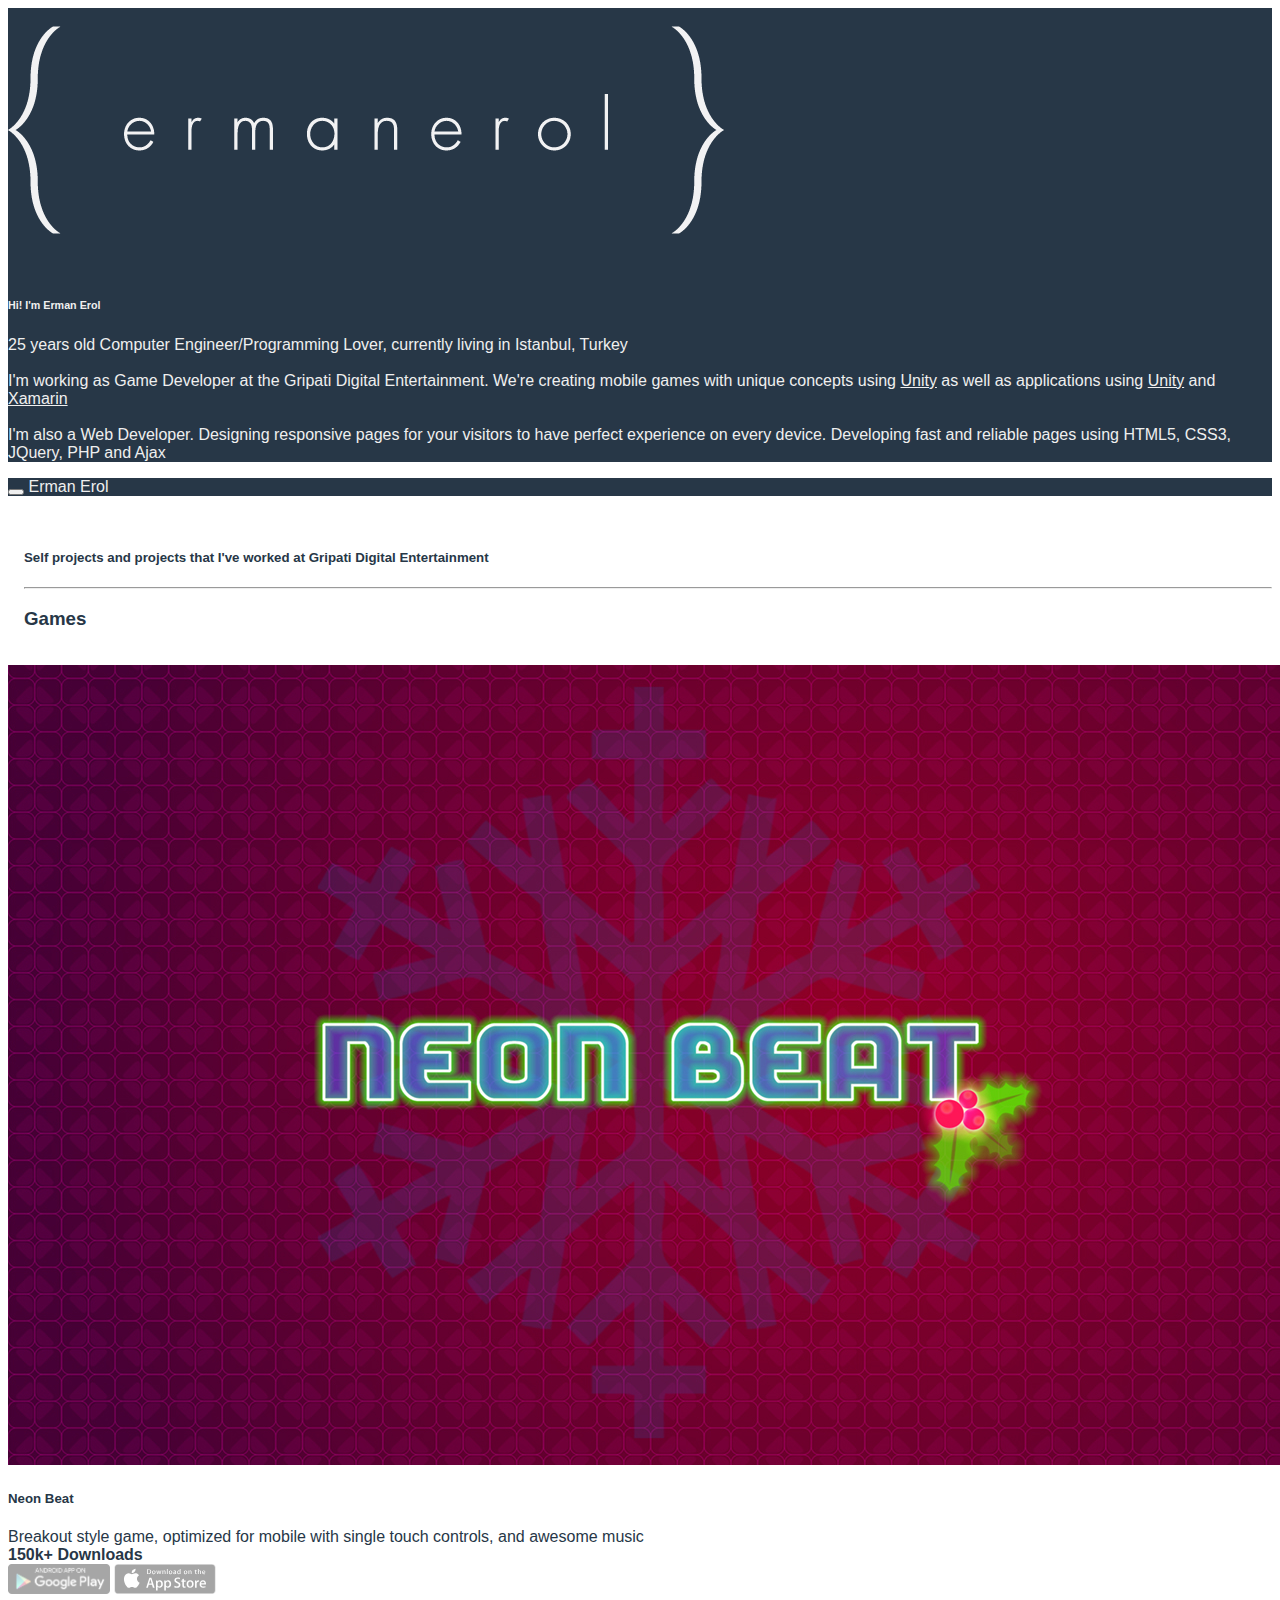
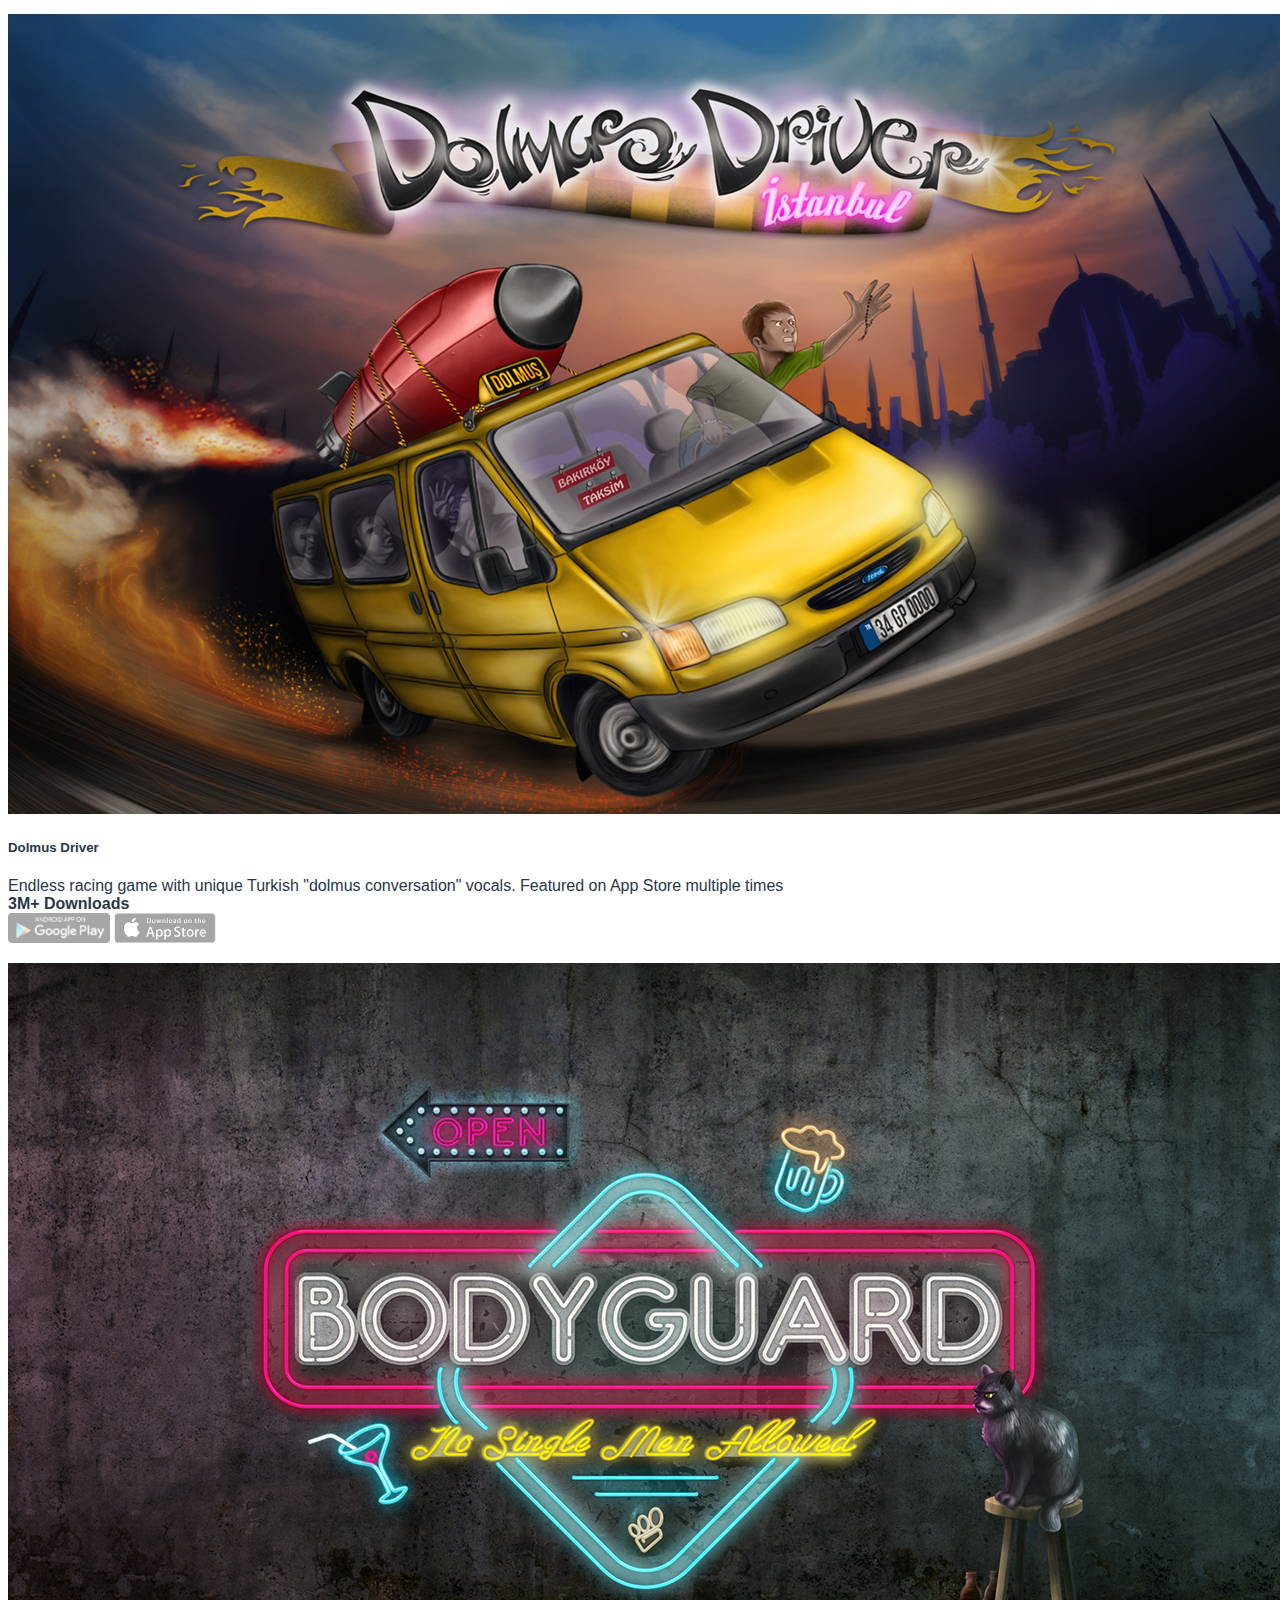
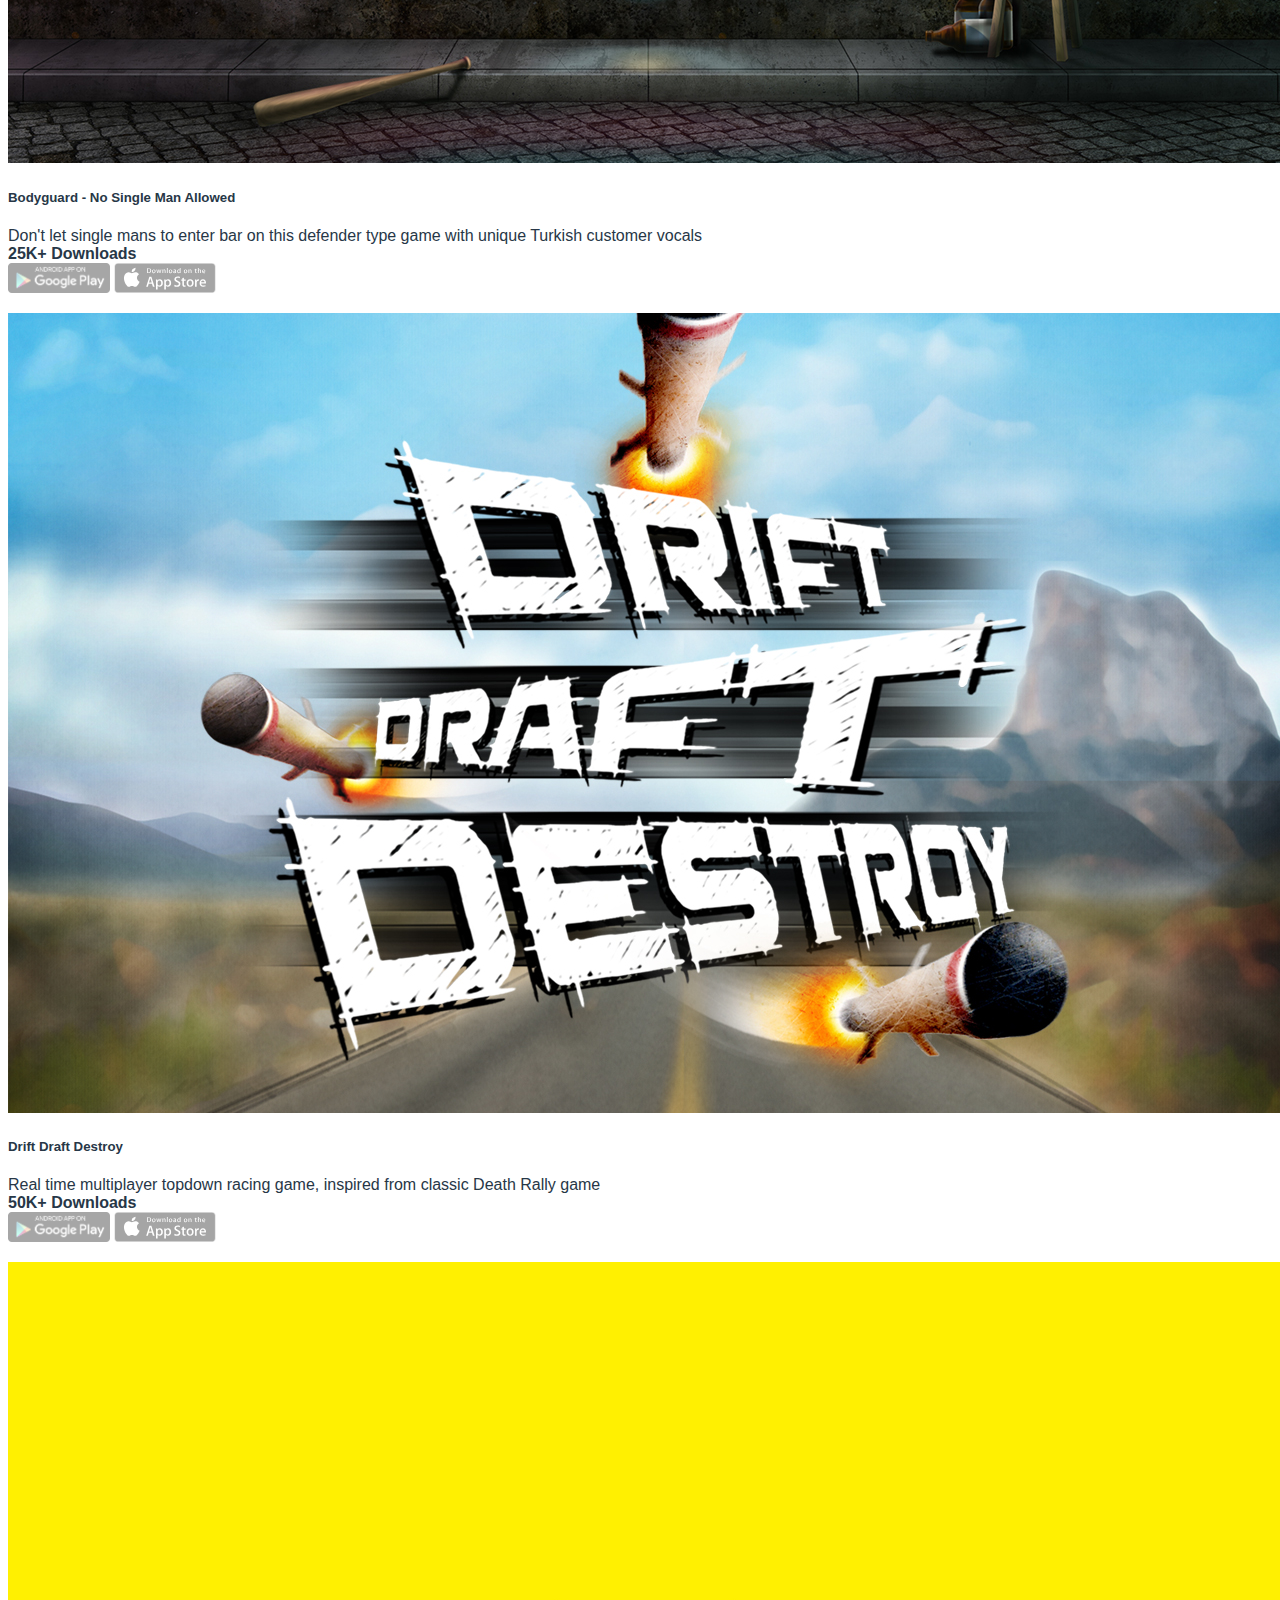
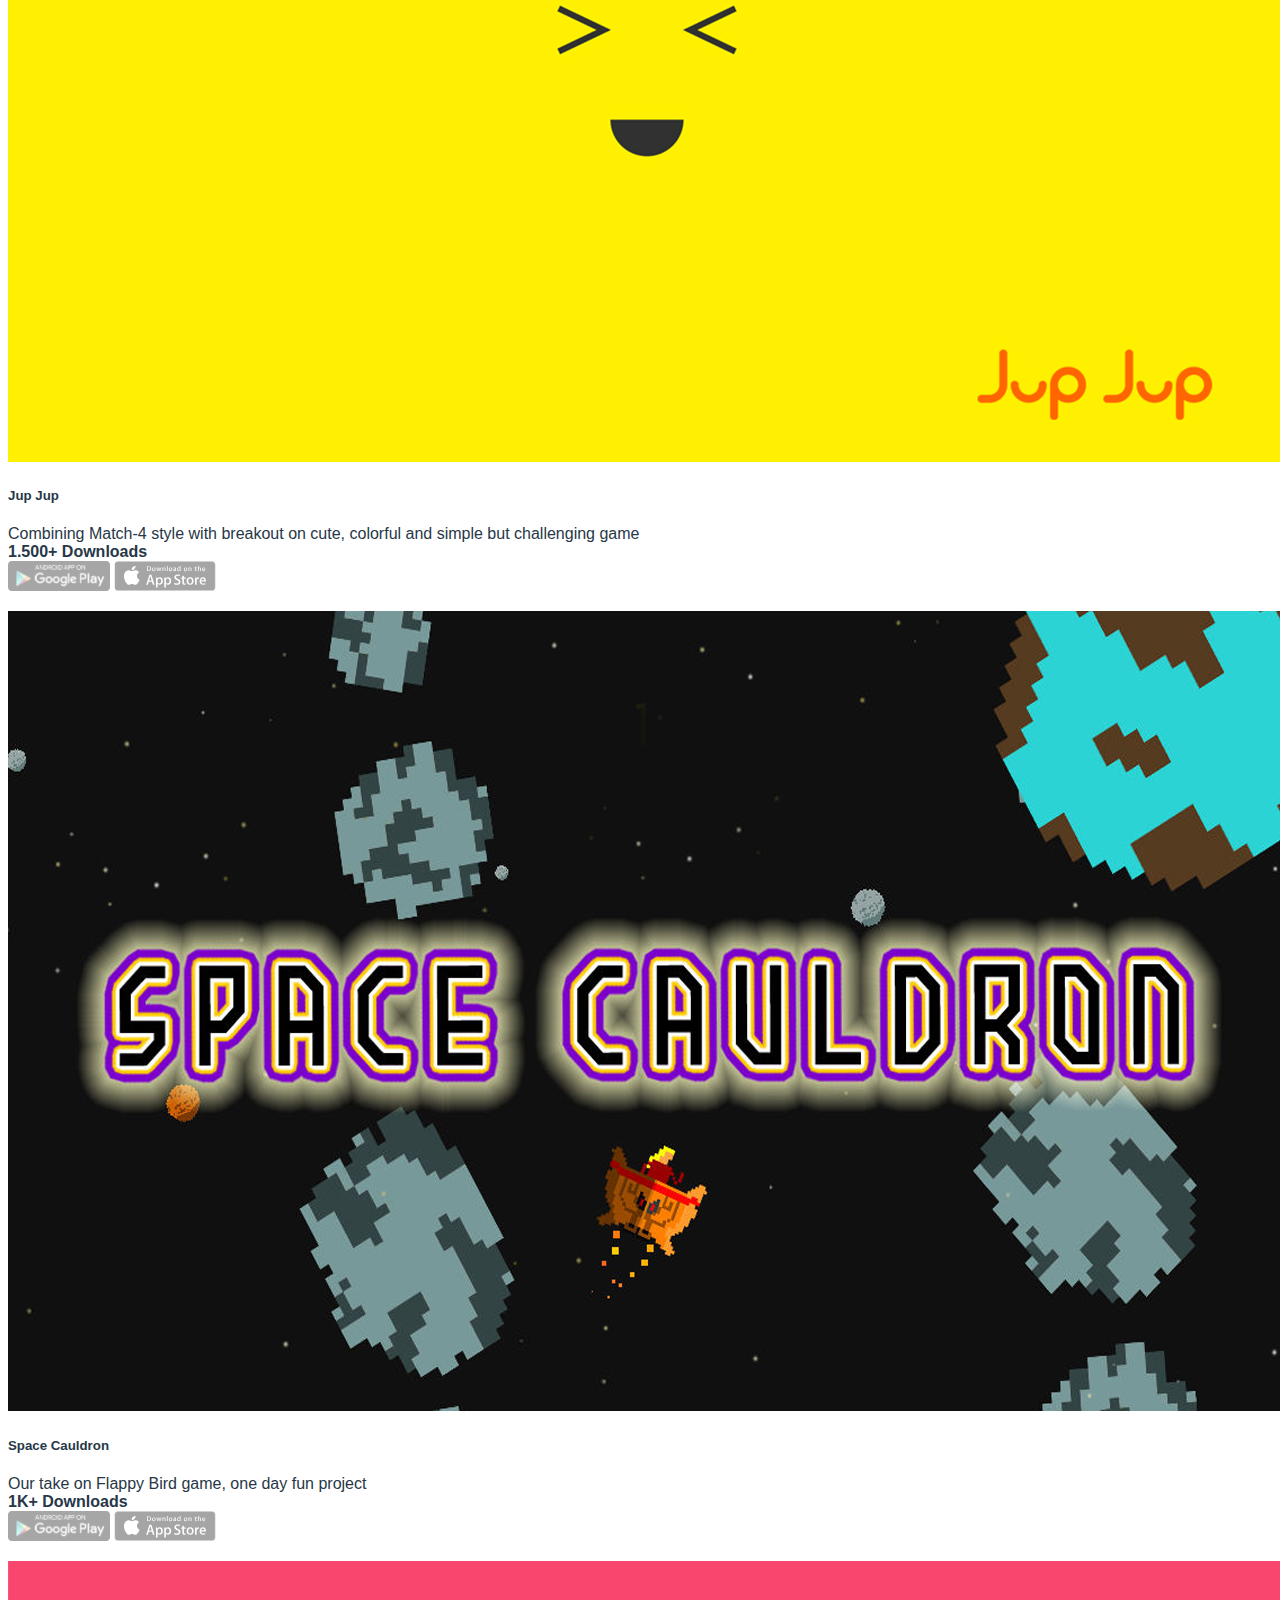
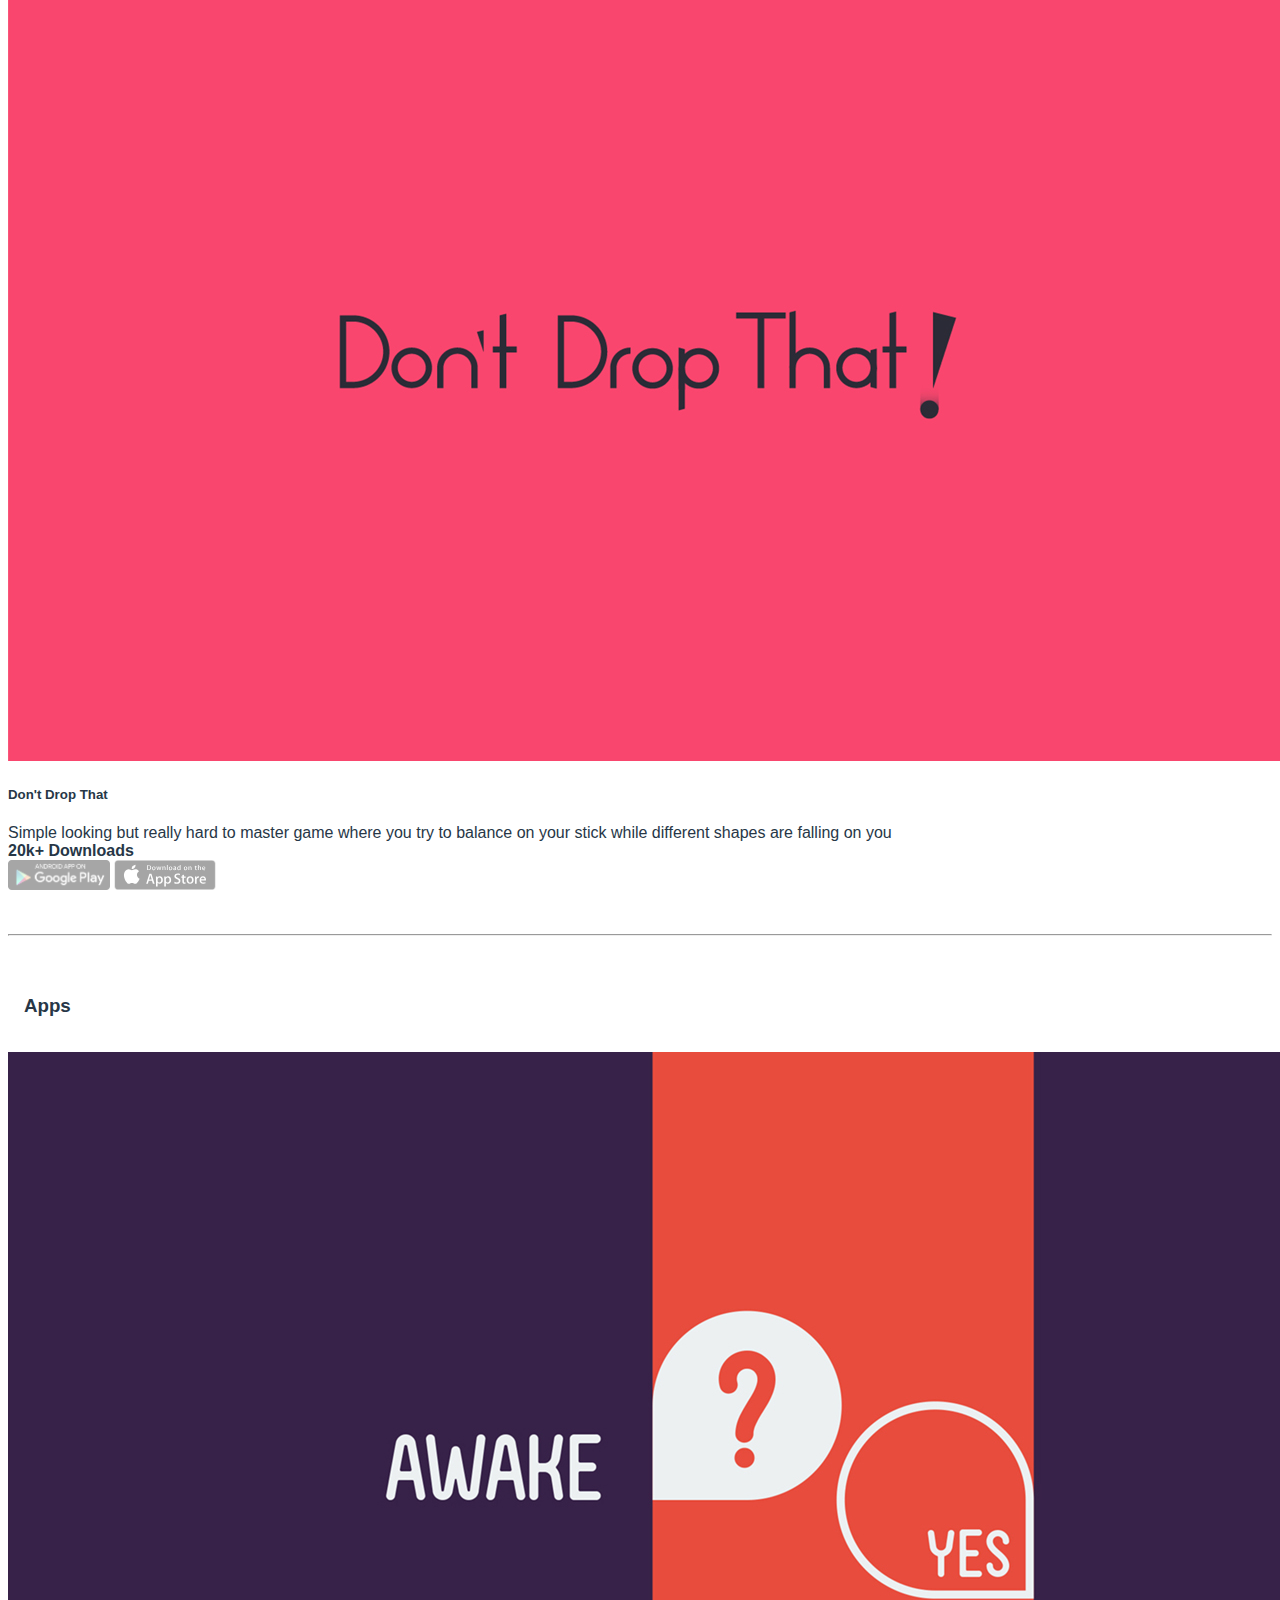
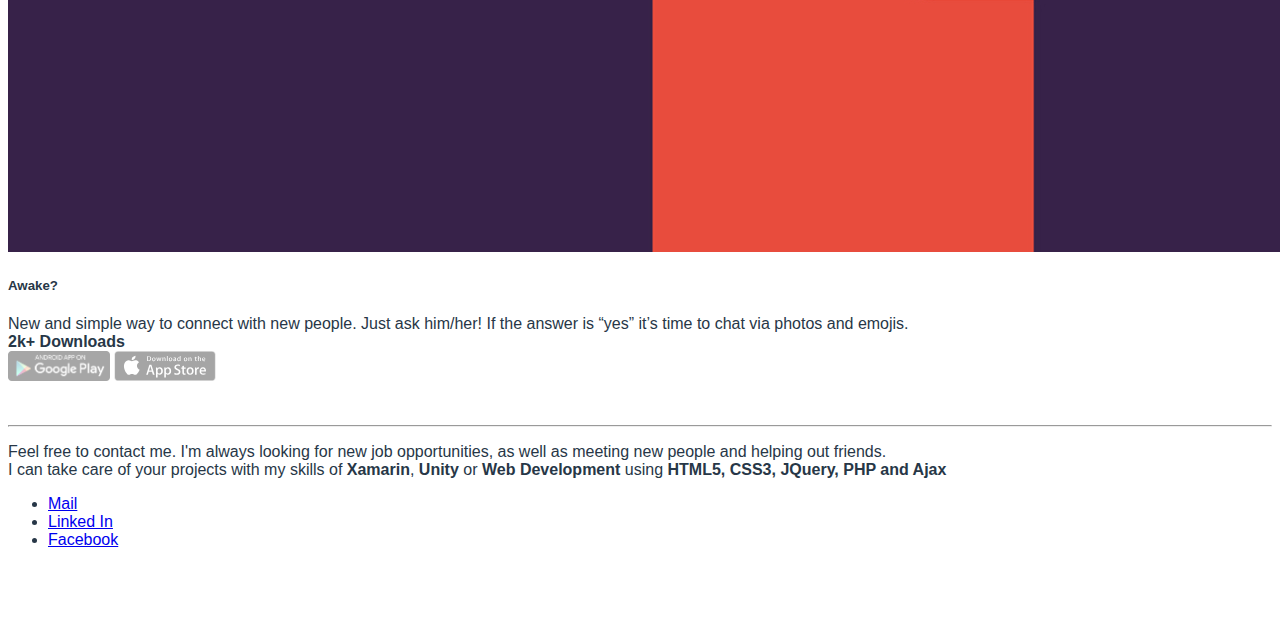
<file: index.html>
<!doctype html>
<html class="no-js" lang="en">
<head>
	<meta charset="utf-8"/>
	<meta name="viewport" content="width=device-width, initial-scale=1.0"/>
	<title>Erman Erol</title>
	<link rel="stylesheet" href="http://dhbhdrzi4tiry.cloudfront.net/cdn/sites/foundation.min.css">
	<link rel="stylesheet" href="css/app.css">
</head>
<body>
	<div class="off-canvas-wrapper">
		<div class="off-canvas-wrapper-inner" data-off-canvas-wrapper>
			<div class="off-canvas position-left reveal-for-large sidepanel" id="my-info" data-off-canvas data-position="left">
				<div class="row column sidepanel text-justify">
					<br>
					<img alt="erman erol" src="img/logo.png">
					<br>
					<br>
					<br>
					<h6>Hi! I'm Erman Erol</h6>
					<p>
						25 years old Computer Engineer/Programming Lover, currently living in Istanbul, Turkey
						<br>
						<br>
						I'm working as Game Developer at the Gripati Digital Entertainment. We're creating mobile games with unique concepts using <u>Unity</u> as well as applications using <u>Unity</u> and <u>Xamarin</u>
						<br>
						<br>
						I'm also a Web Developer. Designing responsive pages for your visitors to have perfect experience on every device. Developing fast and reliable pages using HTML5, CSS3, JQuery, PHP and Ajax
					</p>
				</div>
			</div>
			<div class="off-canvas-content" data-off-canvas-content>
				<div class="title-bar hide-for-large sidepanel">
					<div class="title-bar-left sidepanel">
						<button class="menu-icon" type="button" data-open="my-info"></button>
						<span class="title-bar-title">Erman Erol</span>
					</div>
				</div>
				<div class="row small-up-2 medium-up-3 large-up-4 project-type">
					<div class="column-12 left-padded">
						<h5>Self projects and projects that I've worked at Gripati Digital Entertainment</h5>
						<hr>
						<h3>Games</h3>
					</div>
				</div>

				<div class="row small-up-2 medium-up-3 large-up-4 projects text-center">
					<div class="column">
						<img class="thumbnail" src="img/projects/NeonBeat.jpg">
						<h5>Neon Beat</h5>
						<p>
							Breakout style game, optimized for mobile with single touch controls, and awesome music
							<br><strong>150k+ Downloads</strong>
							<br>
							<a href="https://play.google.com/store/apps/details?id=gripati.game.neon"><img src="img/googleplay.png" class="googleplay"></a>
							<a href="https://itunes.apple.com/app/neon-beat/id783606327"><img src="img/appstore.svg" class="appstore"></a>
						</p>

					</div>
					<div class="column">
						<img class="thumbnail" src="img/projects/DolmusDriver.jpg">
						<h5>Dolmus Driver</h5>
						<p>
							Endless racing game with unique Turkish "dolmus conversation" vocals. Featured on App Store multiple times
							<br><strong>3M+ Downloads</strong>
							<br>
							<a href="https://play.google.com/store/apps/details?id=gripati.game.dolmusdriver"><img src="img/googleplay.png" class="googleplay"></a>
							<a href="https://itunes.apple.com/app/dolmus-driver/id663670624"><img src="img/appstore.svg" class="appstore"></a>
						</p>
					</div>
					<div class="column">
						<img class="thumbnail" src="img/projects/Bodyguard.jpg">
						<h5>Bodyguard - No Single Man Allowed</h5>
						<p>
							Don't let single mans to enter bar on this defender type game with unique Turkish customer vocals
							<br><strong>25K+ Downloads</strong>
							<br>
							<a href="https://play.google.com/store/apps/details?id=gripati.game.nosingle"><img src="img/googleplay.png" class="googleplay"></a>
							<a href="https://itunes.apple.com/app/dams-z-girilmez/id959540074"><img src="img/appstore.svg" class="appstore"></a>
						</p>
					</div>
					<div class="column">
						<img class="thumbnail" src="img/projects/DriftDraftDestroy.jpg">
						<h5>Drift Draft Destroy</h5>
						<p>
							Real time multiplayer topdown racing game, inspired from classic Death Rally game
							<br><strong>50K+ Downloads</strong>
							<br>
							<a href="https://play.google.com/store/apps/details?id=gripati.game.ddd"><img src="img/googleplay.png" class="googleplay"></a>
							<a href="https://itunes.apple.com/app/drift-draft-destroy/id972113477"><img src="img/appstore.svg" class="appstore"></a>
						</p>
					</div>
					<div class="column">
						<img class="thumbnail" src="img/projects/JupJup.jpg">
						<h5>Jup Jup</h5>
						<p>
							Combining Match-4 style with breakout on cute, colorful and simple but challenging game
							<br><strong>1.500+ Downloads</strong>
							<br>
							<a href="https://play.google.com/store/apps/details?id=gripati.game.jupjup"><img src="img/googleplay.png" class="googleplay"></a>
							<a href="https://itunes.apple.com/app/jup-jup/id923295689"><img src="img/appstore.svg" class="appstore"></a>
						</p>
					</div>
					<div class="column">
						<img class="thumbnail" src="img/projects/SpaceCauldron.jpg">
						<h5>Space Cauldron</h5>
						<p>
							Our take on Flappy Bird game, one day fun project
							<br><strong>1K+ Downloads</strong>
							<br>
							<a href="https://play.google.com/store/apps/details?id=gripati.game.spacecauldron"><img src="img/googleplay.png" class="googleplay"></a>
							<a href="https://itunes.apple.com/app/space-cauldron/id815585204"><img src="img/appstore.svg" class="appstore"></a>
						</p>
					</div>
					<div class="column">
						<img class="thumbnail" src="img/projects/DontDropThat.jpg">
						<h5>Don't Drop That</h5>
						<p>
							Simple looking but really hard to master game where you try to balance on your stick while different shapes are falling on you
							<br><strong>20k+ Downloads</strong>
							<br>
							<a href="https://play.google.com/store/apps/details?id=gripati.game.dontdropthat"><img src="img/googleplay.png" class="googleplay"></a>
							<a href="https://itunes.apple.com/app/dont-drop-that!/id906374142"><img src="img/appstore.svg" class="appstore"></a>
						</p>
					</div>
				</div>
				<hr>
				<div class="row small-up-2 medium-up-3 large-up-4 secondary project-type">
					<div class="column-12 left-padded">
						<h3>Apps</h3>
					</div>
				</div>
				<div class="row small-up-2 medium-up-3 large-up-4 projects text-center">
					<div class="column">
						<img class="thumbnail" src="img/projects/Awake.jpg">
						<h5>Awake?</h5>
						<p>
							New and simple way to connect with new people. Just ask him/her!
							If the answer is “yes” it’s time to chat via photos and emojis.
							<br><strong>2k+ Downloads</strong>
							<br>
							<a href="https://play.google.com/store/apps/details?id=gripati.app.awake"><img src="img/googleplay.png" class="googleplay"></a>
							<a href="https://itunes.apple.com/app/uyudun-mu/id1030753578"><img src="img/appstore.svg" class="appstore"></a>
						</p>
					</div>
				</div>
				<hr>
				<div class="row">
					<div class="medium-12 columns">
						<p>
							Feel free to contact me. I'm always looking for new job opportunities, as well as meeting new people and helping out friends.
							<br>
							I can take care of your projects with my skills of <strong>Xamarin</strong>, <strong>Unity</strong> or <strong>Web Development</strong> using <strong>HTML5, CSS3, JQuery, PHP and Ajax</strong>
						</p>
						<ul class="menu">
							<li><a href="mailto:erman.erol@icloud.com?Subject=Hello%20world" target="_blank">Mail</a></li>
							<li><a href="https://www.linkedin.com/in/ermanerol" target="_blank">Linked In</a></li>
							<li><a href="https://www.facebook.com/10153687224413599" target="_blank">Facebook</a></li>
						</ul>
						<br><br><br>
					</div>
				</div>
			</div>
		</div>
	</div>
</div>
<script src="js/vendor/jquery.min.js"></script>
<script src="js/foundation.js"></script>
<script>
	  $(document).foundation ();
	</script>
</body>
</html>
</file>
<file: css/app.css>
div, dl, dt, dd, ul, ol, li, h1, h2, h3, h4, h5, h6, pre, form, p, blockquote, th, td {;
    -webkit-font-smoothing: antialiased;
    font-family: 'Open Sans', sans-serif;
    /*color: #1D1B1B;*/
    color: #273747;
}

.sidepanel,
.sidepanel h6,
.sidepanel p {
    background-color: #273747;
    color: #EFEFEF;
}

.header-bg {
    background-color: #EFEFEF;
}

h1, h2, h3, h4, h5, h6 {
    font-weight: bold;
}

.project-type {
    padding-top: 2em;
    /*padding-bottom: 1em;*/
}

.projects {
    padding-top: 1em;
    padding-bottom: 1em;
    /*color: #1D1B1B;*/
    color: #273747 !important;
}

.left-padded {
    padding-left: 1em;
}

.googleplay {
    width: 102px;
    height: 30px;
}
.appstore {
    width: 102px;
    height: 30px;
    opacity: 0.6;
    filter: alpha(opacity=60); /* For IE8 and earlier */
}

.googleplay,
.appstore {
    opacity: .35;
    transition: opacity .5s ease-out;
    -moz-transition: opacity .5s ease-out;
    -webkit-transition: opacity .5s ease-out;
    -o-transition: opacity .5s ease-out;
}

.googleplay:hover,
.appstore:hover {
    opacity: 1;
}
</file>
